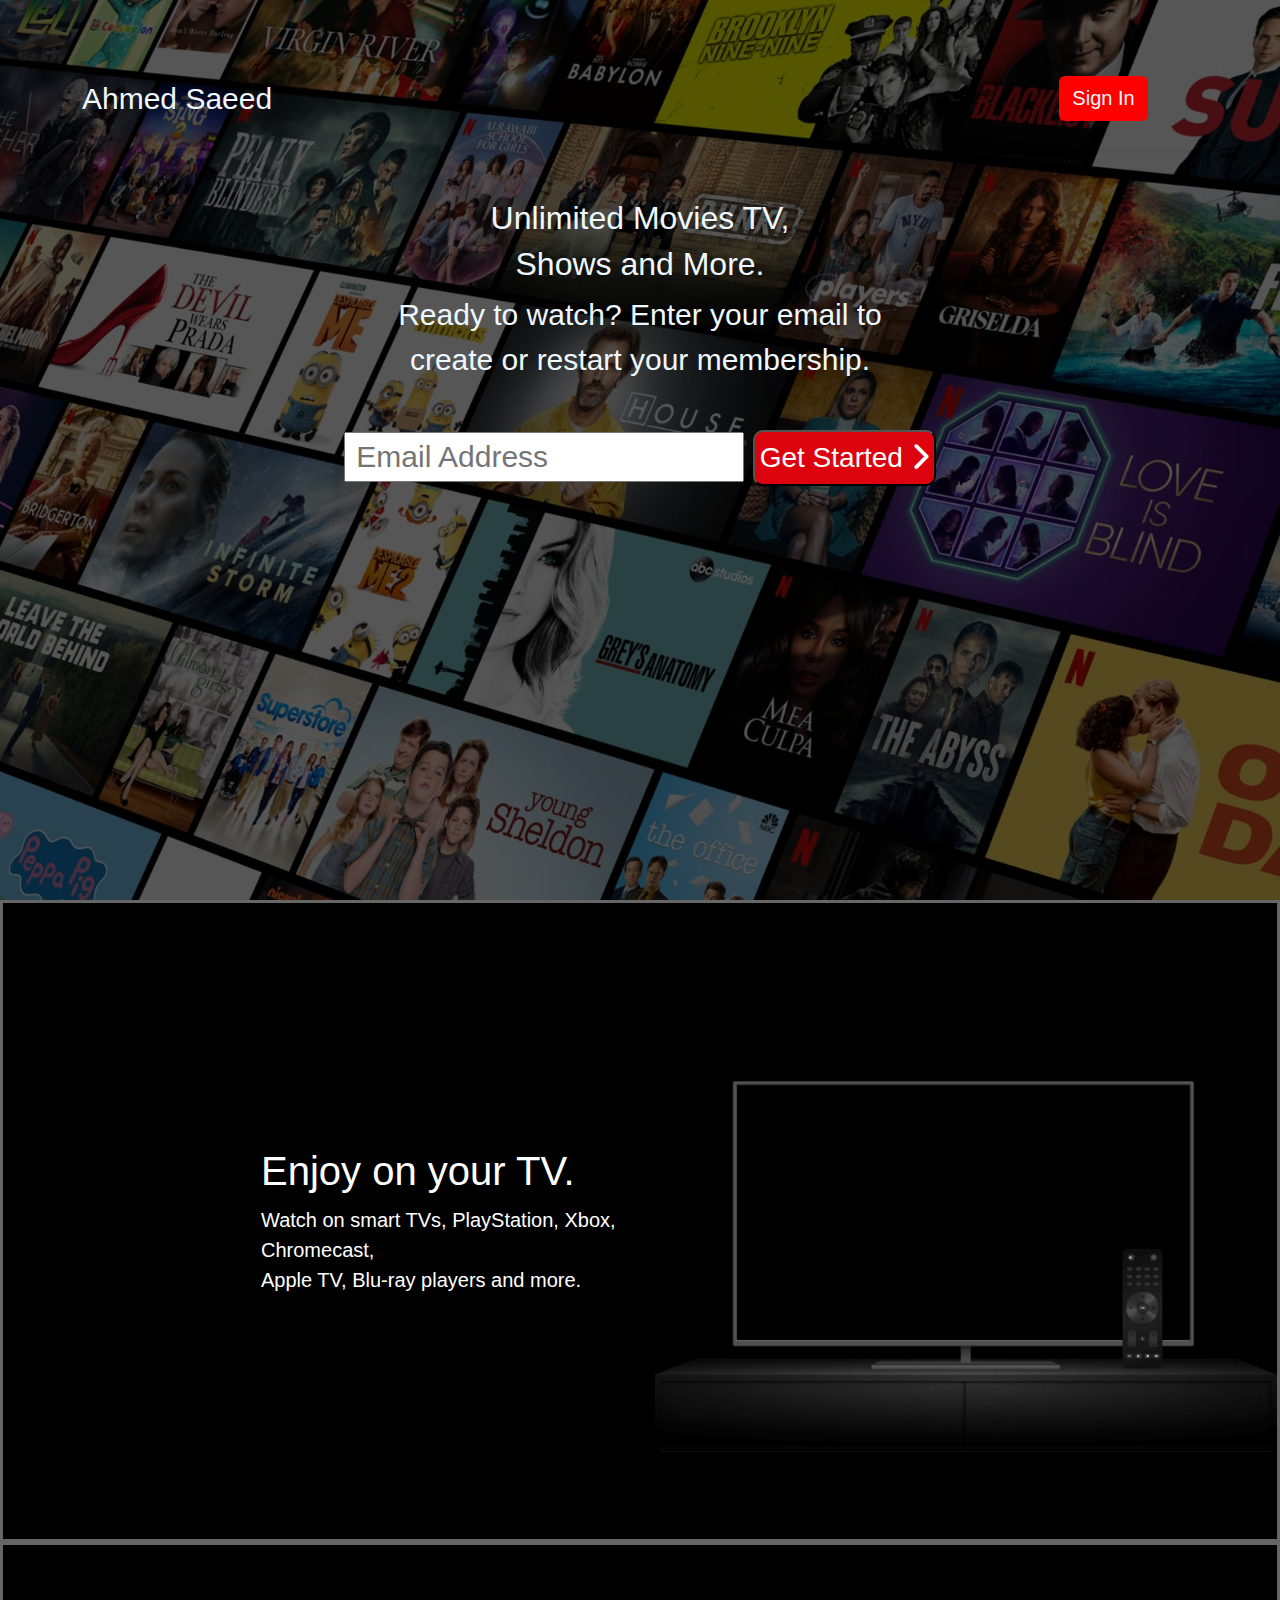
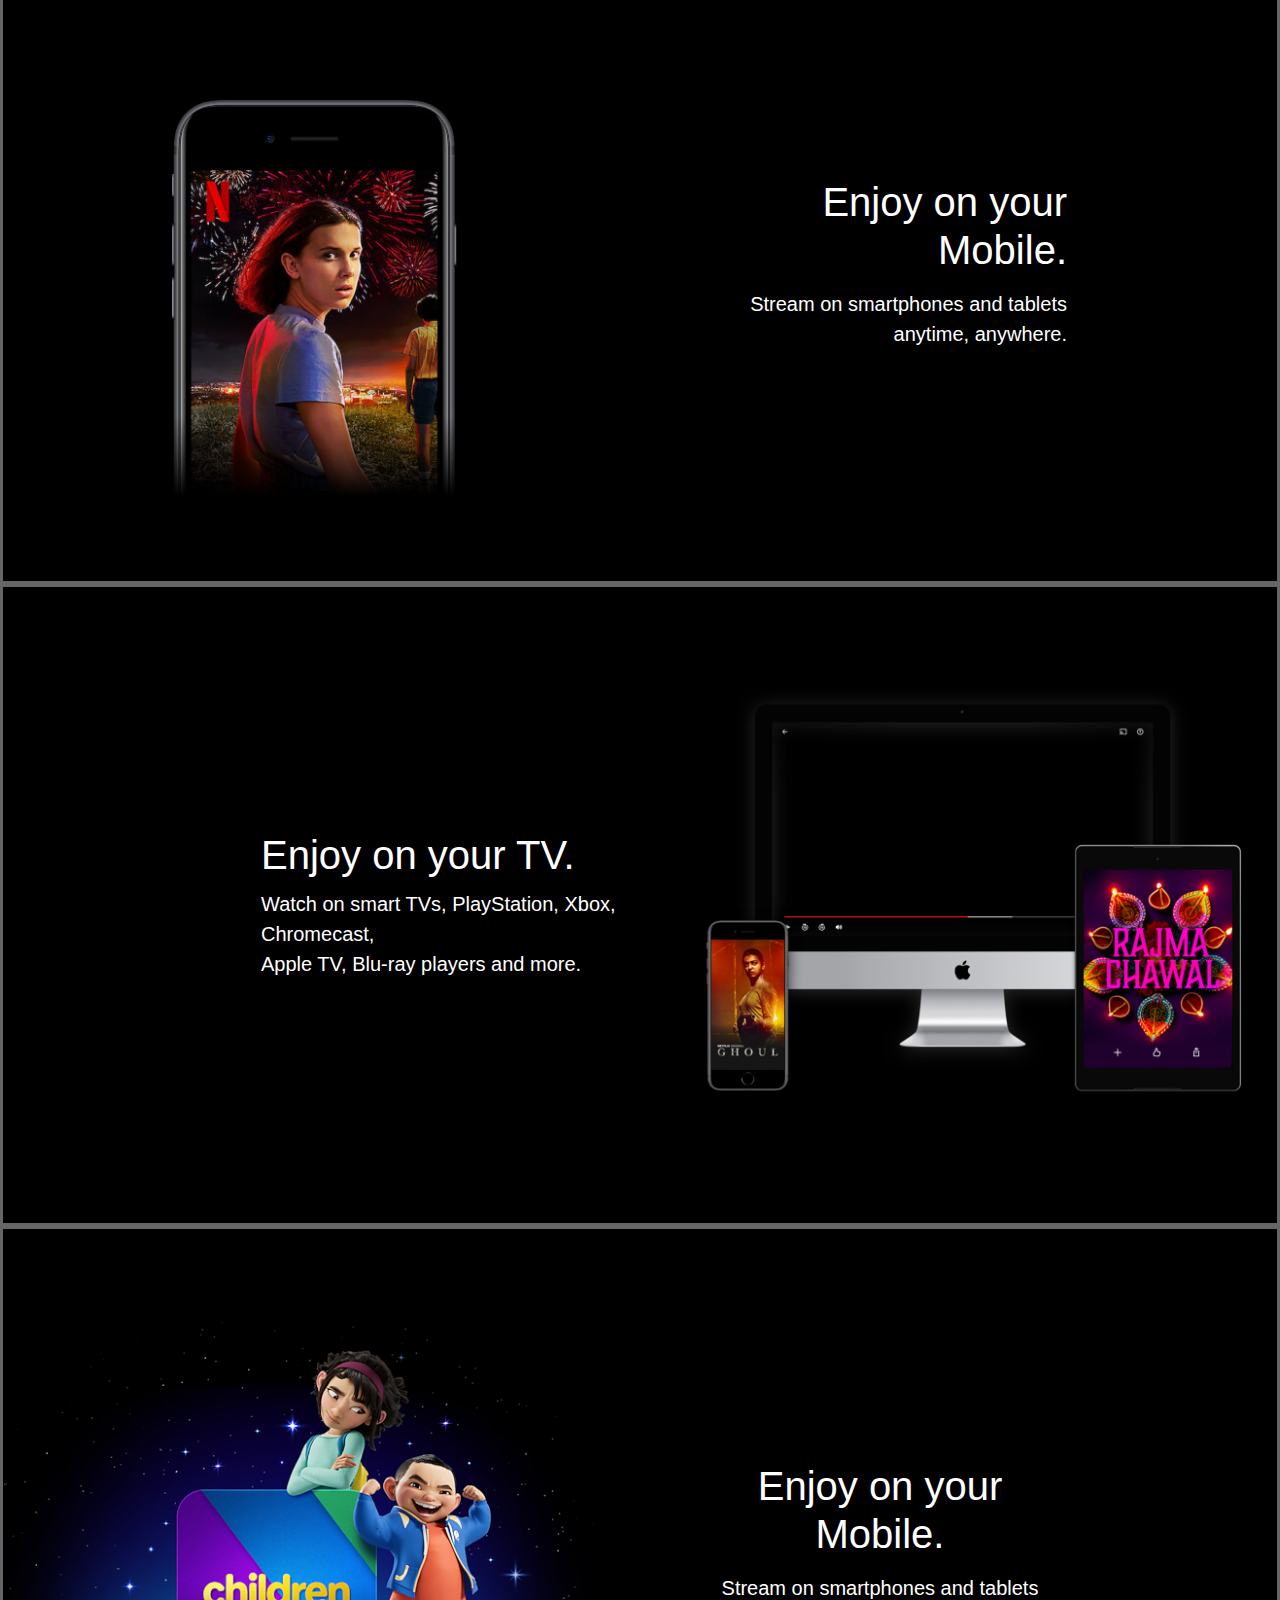
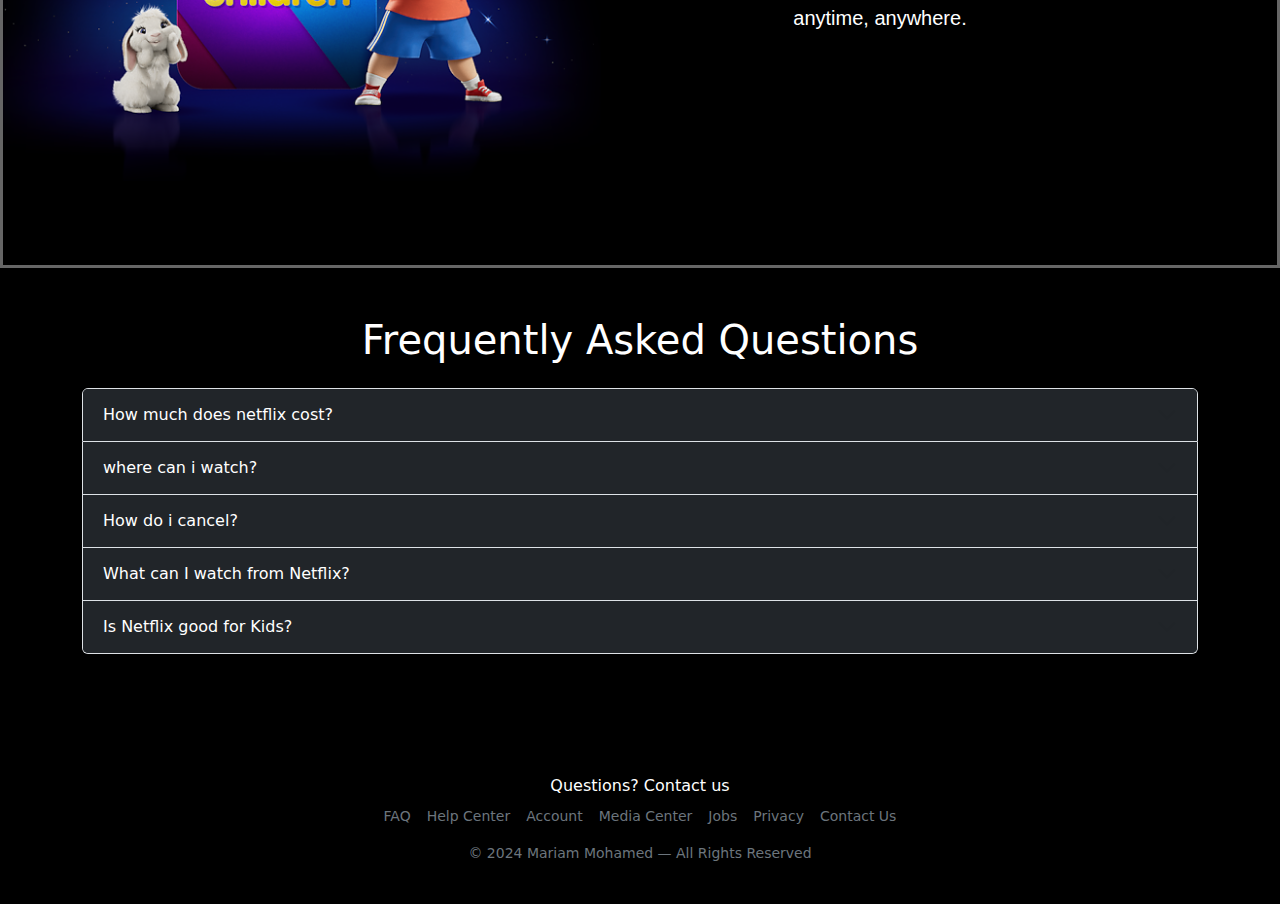
<file: index.html>
<!DOCTYPE html>
<html lang="en">
<head>
    <meta charset="UTF-8">
    <meta name="viewport" content="width=device-width, initial-scale=1.0">
    <link href="https://cdn.jsdelivr.net/npm/bootstrap@5.3.3/dist/css/bootstrap.min.css" rel="stylesheet">
    <script src="https://cdn.jsdelivr.net/npm/bootstrap@5.3.3/dist/js/bootstrap.bundle.min.js"></script>
    <link rel="stylesheet" href="https://cdnjs.cloudflare.com/ajax/libs/font-awesome/6.5.0/css/all.min.css">

    <link rel="stylesheet" href="./css/style.css">
    <title>Ahmed Saeed</title>
</head>
<body>
 
  <!-- ===== SECTION 1 ===== -->
  <section id="sec1" class="py-5">

 <nav class="navbar navbar-expand-lg  shadow-sm" id="nav">
    <div class="container">
      <samp class="" href="#" id="s1">Ahmed Saeed</samp>

        <a href="./log_in.html" class="btn btn" id="b1">Sign In</a>
      </button>
  </nav>
     <div class="content">

        <h2 >Unlimited Movies TV,</h2>
        <h2  id="p1">Shows and More.</h2>
        <span>Ready to watch? Enter your email to <br> create or restart your
                    membership.</span><br>
        <input type="email" placeholder="Email Address" id="in1">
        <button id="b2">Get Started 
            <i class="fa-solid fa-chevron-right"></i>
        </button>

      </div>
   
  </section>

  <!-- ===== SECTION 2 ===== -->
  <section id="sec2" class="py-5">
    <div class="content2 col-lg-6 col-md-12 text-md-start text-center mb-4 mb-lg-0">
        <div class="text2 ms-5 ">
            <h1 class="fs-1 fs-md-2">Enjoy on your TV.</h1>
            <p class="fs-5 fs-md-6">Watch on smart TVs, PlayStation, Xbox, Chromecast,<br> Apple TV, Blu-ray players and more.</p>
        </div>
        <div class="img2 col-lg-6 col-md-12 text-center"></div>
    </div>
</section>


  <!-- ===== SECTION 3 ===== -->
  <section id="sec3" class="py-5">
    <div class="content3 col-lg-6 col-md-12 text-md-start text-center mb-4 mb-lg-0">
        <div class="img3  col-lg-6 col-md-12 text-center"></div>
        <div class="text3 ms-5">
            <h1 class="fs-1 fs-md-2">Enjoy on your Mobile.</h1>
            <p class="fs-5 fs-md-6">Stream on smartphones and tablets anytime, anywhere.</p>
        </div>
    </div>
</section>

  <!-- ===== SECTION 4 ===== -->
  <section id="sec4" class="py-5">
    <div class="content4 col-lg-6 col-md-12 text-md-start text-center mb-4 mb-lg-0">
        <div class="text4 ms-5">
            <h1 class="fs-1 fs-md-2">Enjoy on your TV.</h1>
            <p class="fs-5 fs-md-6">Watch on smart TVs, PlayStation, Xbox, Chromecast,<br> Apple TV, Blu-ray players and more.</p>
        </div>
        <div class="img4 col-lg-6 col-md-12 text-center"></div>
    </div>
</section>
<!-- ===== SECTION 5 ===== -->
<section id="sec5" class="py-5">
    <div class="content5 col-lg-6 col-md-12 text-md-start text-center mb-4 mb-lg-0">
        <div class="img5 col-lg-6 col-md-12 text-center"></div>
        <div class="text5 ms-5">
            <h1 class="fs-1 fs-md-2">Enjoy on your Mobile.</h1>
            <p class="fs-5 fs-md-6">Stream on smartphones and tablets anytime, anywhere.</p>
        </div>
    </div>
</section>

<!-- //////////////////////////////////////////////////////////////////////////// -->
  <section id="sec6" class="py-5 bg-black text-white">
   <div class="container">

      <h1 class="text-center mb-4">Frequently Asked Questions</h1>

      <div class="accordion" id="faq">

         <!-- 1 -->
         <div class="accordion-item bg-dark text-white">
            <h2 class="accordion-header">
               <button class="accordion-button collapsed bg-dark text-white" data-bs-toggle="collapse" data-bs-target="#q1">
                 How much does netflix cost?
               </button>
            </h2>
            <div id="q1" class="accordion-collapse collapse" data-bs-parent="#faq">
               <div class="accordion-body">
                 Watch Netflix on your smartphone, tablet, Smart TV, laptop, or streaming device, all for one fixed monthly fee. Plans range from ₹ 199 to ₹ 799 a month. No extra costs, no contracts
               </div>
            </div>
         </div>

         <!-- 2 -->
         <div class="accordion-item bg-dark text-white">
            <h2 class="accordion-header">
               <button class="accordion-button collapsed bg-dark text-white" data-bs-toggle="collapse" data-bs-target="#q2">
                  where can i watch?
               </button>
            </h2>
            <div id="q2" class="accordion-collapse collapse" data-bs-parent="#faq">
               <div class="accordion-body">
                 Watch anywhere, anytime, on an unlimited number of devices. Sign in with your Netflix account to watch instantly on the web at netflix.com from your personal computer or on any internet-connected device that offers the Netflix app, including smart TVs, smartphones, tablets, streaming media players and game consoles.
                You can also download your favourite shows with the iOS, Android, or Windows 10 app. Use downloads to watch while you're on the go and without an internet connection.Take Netflix with you anywhere.
               </div>
            </div>
         </div>

         <!-- 3 -->
         <div class="accordion-item bg-dark text-white">
            <h2 class="accordion-header">
               <button class="accordion-button collapsed bg-dark text-white" data-bs-toggle="collapse" data-bs-target="#q3">
                  How do i cancel?
               </button>
            </h2>
            <div id="q3" class="accordion-collapse collapse" data-bs-parent="#faq">
               <div class="accordion-body">
                  Netflix is flexible. There are no annoying contracts and no commitments. You can easily cancel your account online in two clicks. There are no cancellation fees – start or stop your account anytime.
               </div>
            </div>
         </div>

         <!-- 4 -->
         <div class="accordion-item bg-dark text-white">
            <h2 class="accordion-header">
               <button class="accordion-button collapsed bg-dark text-white" data-bs-toggle="collapse" data-bs-target="#q4">
                 What can I watch from Netflix?
               </button>
            </h2>
            <div id="q4" class="accordion-collapse collapse" data-bs-parent="#faq">
               <div class="accordion-body">
                Netflix has an extensive library of feature films, documentaries, TV shows, anime, award-winning Netflix originals, and more. Watch as much as you want, anytime you want.
               </div>
            </div>
         </div>

         <!-- 5 -->
         <div class="accordion-item bg-dark text-white">
            <h2 class="accordion-header">
               <button class="accordion-button collapsed bg-dark text-white" data-bs-toggle="collapse" data-bs-target="#q5">
                  Is Netflix good for Kids?
               </button>
            </h2>
            <div id="q5" class="accordion-collapse collapse" data-bs-parent="#faq">
               <div class="accordion-body">
                  The Netflix Kids experience is included in your membership to give parents control while kids enjoy family-friendly TV shows and films in their own space.
                  Kids profiles come with PIN-protected parental controls that let you restrict the maturity rating of content kids can watch and block specific titles you don’t want kids to see.
               </div>
            </div>
         </div>

      </div>

   </div>
</section>
<footer class="bg-black text-white py-4 mt-5">
  <div class="container text-center">

    <p class="mb-2">Questions? Contact us</p>

    <div class="footer-links d-flex flex-wrap justify-content-center gap-3 small">
      <a href="#" class="text-secondary text-decoration-none">FAQ</a>
      <a href="#" class="text-secondary text-decoration-none">Help Center</a>
      <a href="#" class="text-secondary text-decoration-none">Account</a>
      <a href="#" class="text-secondary text-decoration-none">Media Center</a>
      <a href="#" class="text-secondary text-decoration-none">Jobs</a>
      <a href="#" class="text-secondary text-decoration-none">Privacy</a>
      <a href="#" class="text-secondary text-decoration-none">Contact Us</a>
    </div>

    <p class="text-secondary mt-3 small">© 2024 Mariam Mohamed — All Rights Reserved</p>

  </div>
</footer>


    </div>
  </div>
</nav>
</body>
</html>
</file>
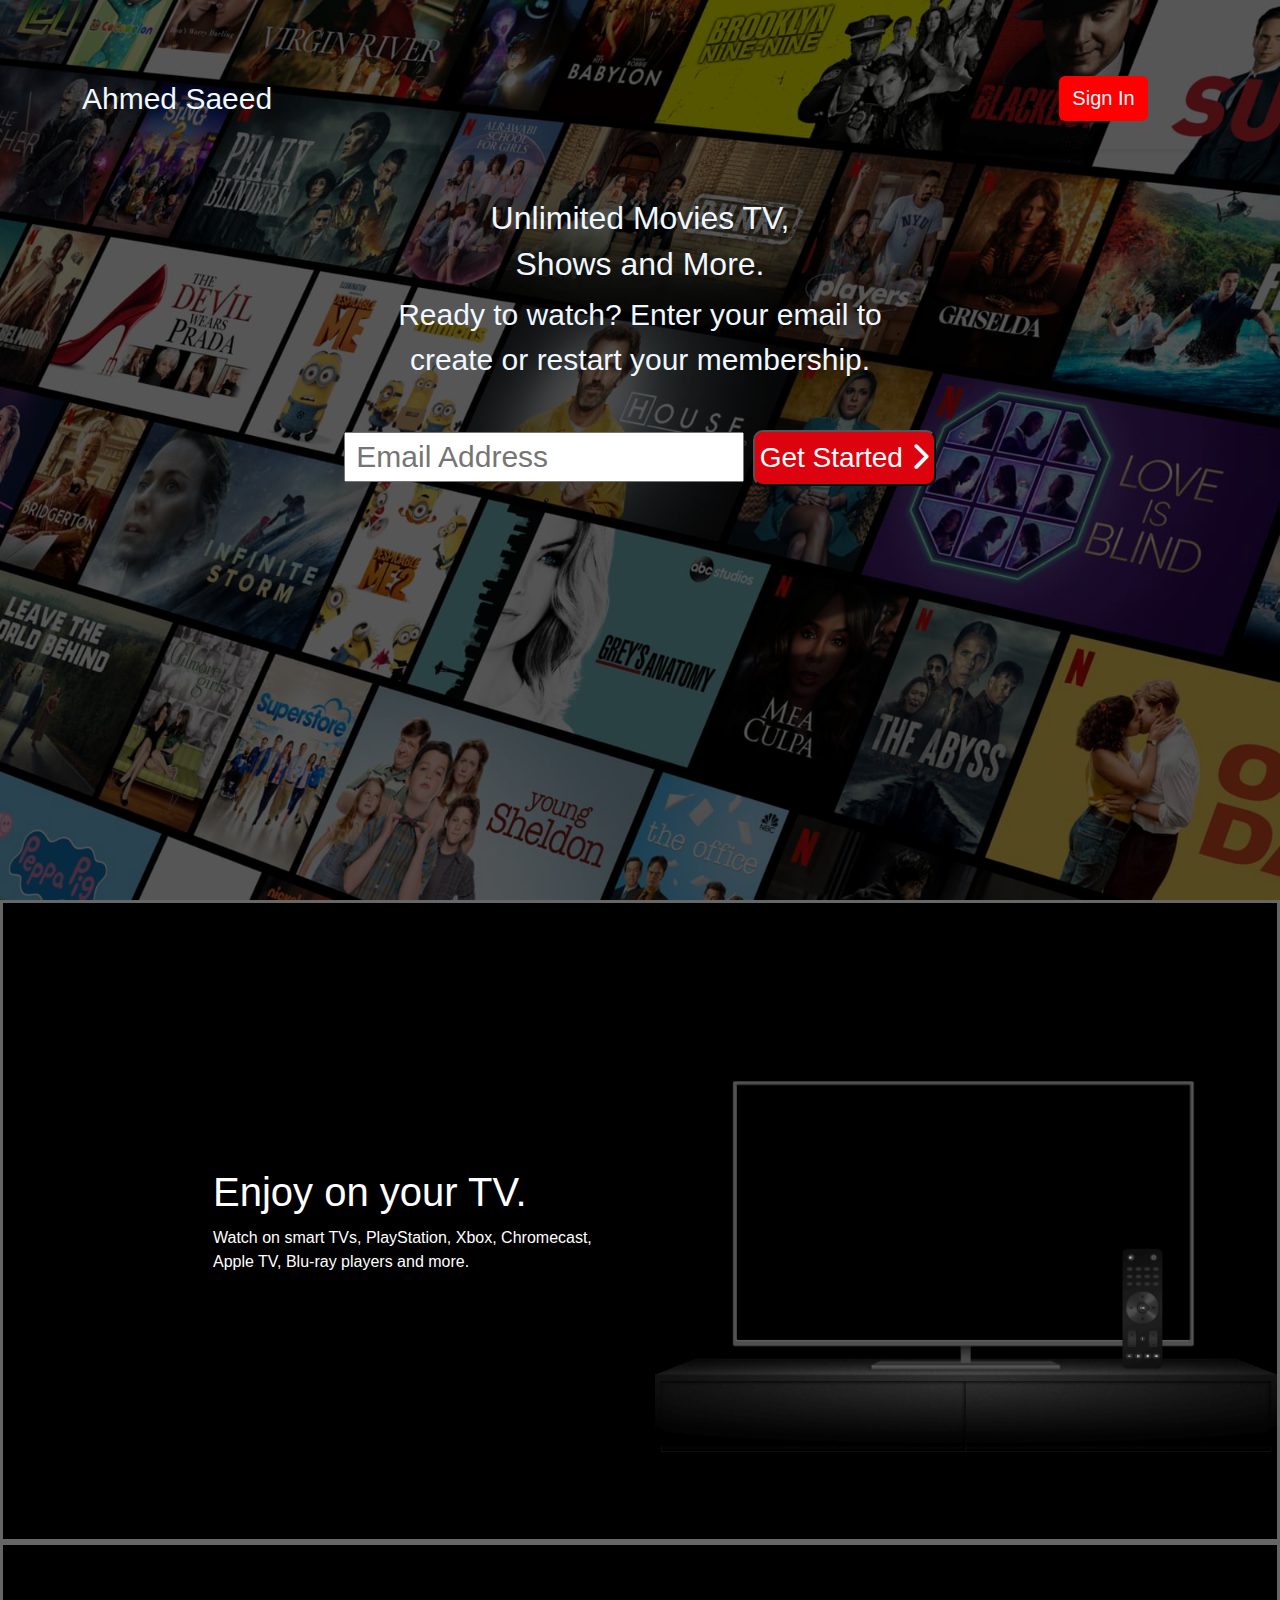
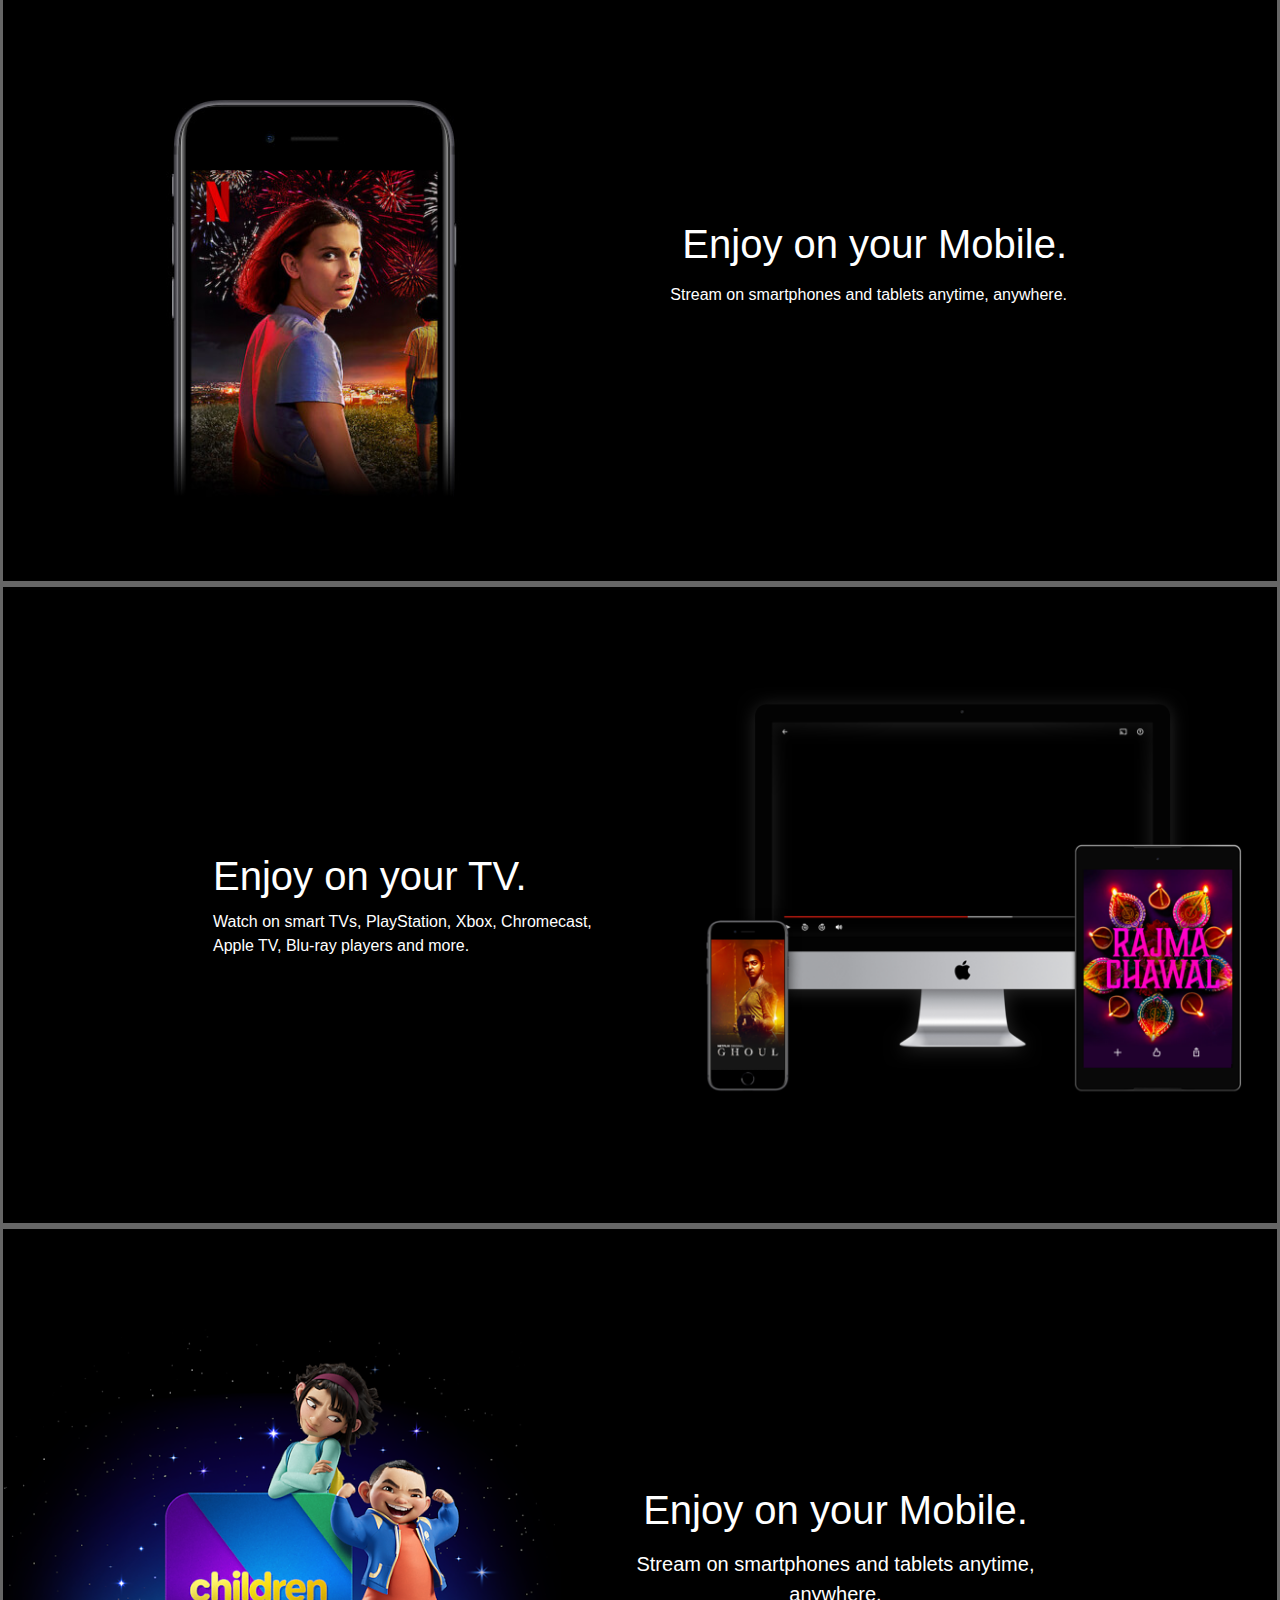
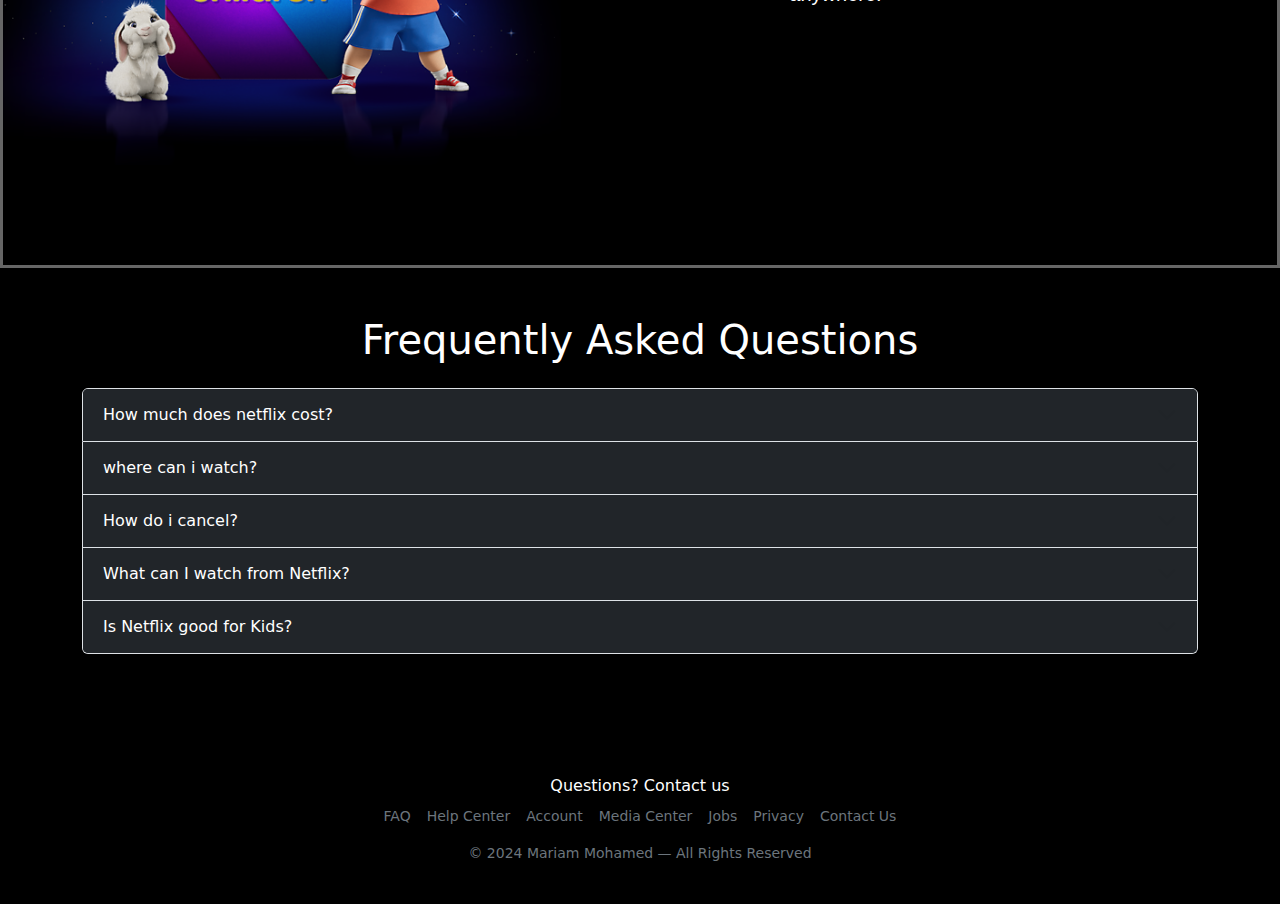
<file: indxe.html>
<!DOCTYPE html>
<html lang="en">
<head>
    <meta charset="UTF-8">
    <meta name="viewport" content="width=device-width, initial-scale=1.0">
    <link href="https://cdn.jsdelivr.net/npm/bootstrap@5.3.3/dist/css/bootstrap.min.css" rel="stylesheet">
    <script src="https://cdn.jsdelivr.net/npm/bootstrap@5.3.3/dist/js/bootstrap.bundle.min.js"></script>
    <link rel="stylesheet" href="https://cdnjs.cloudflare.com/ajax/libs/font-awesome/6.5.0/css/all.min.css">

    <link rel="stylesheet" href="./css/style.css">
    <title>Ahmed Saeed</title>
</head>
<body>
 
  <!-- ===== SECTION 1 ===== -->
  <section id="sec1" class="py-5">

 <nav class="navbar navbar-expand-lg  shadow-sm" id="nav">
    <div class="container">
      <samp class="" href="#" id="s1">Ahmed Saeed</samp>

        <a href="./log_in.html" class="btn btn" id="b1">Sign In</a>
      </button>
  </nav>
     <div class="content">

        <h2 >Unlimited Movies TV,</h2>
        <h2  id="p1">Shows and More.</h2>
        <span>Ready to watch? Enter your email to <br> create or restart your
                    membership.</span><br>
        <input type="email" placeholder="Email Address" id="in1">
        <button id="b2">Get Started 
            <i class="fa-solid fa-chevron-right"></i>
        </button>

      </div>
   
  </section>

  <!-- ===== SECTION 2 ===== -->
  <section id="sec2" class="py-5">
    <div class="content2">
        <div class="text2">
            <h1>Enjoy on your TV.</h1>
            <p>Watch on smart TVs, PlayStation, Xbox, Chromecast,<br> Apple TV, Blu-ray players and more.</p>
        </div>
        <div class="img2"></div>
    </div>
</section>


  <!-- ===== SECTION 3 ===== -->
  <section id="sec3" class="py-5">
    <div class="content3">
        <div class="img3"></div>
        <div class="text3">
            <h1>Enjoy on your Mobile.</h1>
            <p>Stream on smartphones and tablets anytime, anywhere.</p>
        </div>
    </div>
</section>

  <!-- ===== SECTION 4 ===== -->
  <section id="sec4" class="py-5">
    <div class="content4">
        <div class="text4">
            <h1>Enjoy on your TV.</h1>
            <p>Watch on smart TVs, PlayStation, Xbox, Chromecast,<br> Apple TV, Blu-ray players and more.</p>
        </div>
        <div class="img4"></div>
    </div>
</section>
<!-- ===== SECTION 5 ===== -->
<section id="sec5" class="py-5">
    <div class="content5">
        <div class="img5"></div>
        <div class="text5">
            <h1>Enjoy on your Mobile.</h1>
            <p>Stream on smartphones and tablets anytime, anywhere.</p>
        </div>
    </div>
</section>

<!-- //////////////////////////////////////////////////////////////////////////// -->
  <section id="sec6" class="py-5 bg-black text-white">
   <div class="container">

      <h1 class="text-center mb-4">Frequently Asked Questions</h1>

      <div class="accordion" id="faq">

         <!-- 1 -->
         <div class="accordion-item bg-dark text-white">
            <h2 class="accordion-header">
               <button class="accordion-button collapsed bg-dark text-white" data-bs-toggle="collapse" data-bs-target="#q1">
                 How much does netflix cost?
               </button>
            </h2>
            <div id="q1" class="accordion-collapse collapse" data-bs-parent="#faq">
               <div class="accordion-body">
                 Watch Netflix on your smartphone, tablet, Smart TV, laptop, or streaming device, all for one fixed monthly fee. Plans range from ₹ 199 to ₹ 799 a month. No extra costs, no contracts
               </div>
            </div>
         </div>

         <!-- 2 -->
         <div class="accordion-item bg-dark text-white">
            <h2 class="accordion-header">
               <button class="accordion-button collapsed bg-dark text-white" data-bs-toggle="collapse" data-bs-target="#q2">
                  where can i watch?
               </button>
            </h2>
            <div id="q2" class="accordion-collapse collapse" data-bs-parent="#faq">
               <div class="accordion-body">
                 Watch anywhere, anytime, on an unlimited number of devices. Sign in with your Netflix account to watch instantly on the web at netflix.com from your personal computer or on any internet-connected device that offers the Netflix app, including smart TVs, smartphones, tablets, streaming media players and game consoles.
                You can also download your favourite shows with the iOS, Android, or Windows 10 app. Use downloads to watch while you're on the go and without an internet connection.Take Netflix with you anywhere.
               </div>
            </div>
         </div>

         <!-- 3 -->
         <div class="accordion-item bg-dark text-white">
            <h2 class="accordion-header">
               <button class="accordion-button collapsed bg-dark text-white" data-bs-toggle="collapse" data-bs-target="#q3">
                  How do i cancel?
               </button>
            </h2>
            <div id="q3" class="accordion-collapse collapse" data-bs-parent="#faq">
               <div class="accordion-body">
                  Netflix is flexible. There are no annoying contracts and no commitments. You can easily cancel your account online in two clicks. There are no cancellation fees – start or stop your account anytime.
               </div>
            </div>
         </div>

         <!-- 4 -->
         <div class="accordion-item bg-dark text-white">
            <h2 class="accordion-header">
               <button class="accordion-button collapsed bg-dark text-white" data-bs-toggle="collapse" data-bs-target="#q4">
                 What can I watch from Netflix?
               </button>
            </h2>
            <div id="q4" class="accordion-collapse collapse" data-bs-parent="#faq">
               <div class="accordion-body">
                Netflix has an extensive library of feature films, documentaries, TV shows, anime, award-winning Netflix originals, and more. Watch as much as you want, anytime you want.
               </div>
            </div>
         </div>

         <!-- 5 -->
         <div class="accordion-item bg-dark text-white">
            <h2 class="accordion-header">
               <button class="accordion-button collapsed bg-dark text-white" data-bs-toggle="collapse" data-bs-target="#q5">
                  Is Netflix good for Kids?
               </button>
            </h2>
            <div id="q5" class="accordion-collapse collapse" data-bs-parent="#faq">
               <div class="accordion-body">
                  The Netflix Kids experience is included in your membership to give parents control while kids enjoy family-friendly TV shows and films in their own space.
                  Kids profiles come with PIN-protected parental controls that let you restrict the maturity rating of content kids can watch and block specific titles you don’t want kids to see.
               </div>
            </div>
         </div>

      </div>

   </div>
</section>
<footer class="bg-black text-white py-4 mt-5">
  <div class="container text-center">

    <p class="mb-2">Questions? Contact us</p>

    <div class="footer-links d-flex flex-wrap justify-content-center gap-3 small">
      <a href="#" class="text-secondary text-decoration-none">FAQ</a>
      <a href="#" class="text-secondary text-decoration-none">Help Center</a>
      <a href="#" class="text-secondary text-decoration-none">Account</a>
      <a href="#" class="text-secondary text-decoration-none">Media Center</a>
      <a href="#" class="text-secondary text-decoration-none">Jobs</a>
      <a href="#" class="text-secondary text-decoration-none">Privacy</a>
      <a href="#" class="text-secondary text-decoration-none">Contact Us</a>
    </div>

    <p class="text-secondary mt-3 small">© 2024 Mariam Mohamed — All Rights Reserved</p>

  </div>
</footer>


    </div>
  </div>
</nav>
</body>
</html>
</file>
<file: css/style.css>
*{
    margin: 0;
    padding: 0;
    box-sizing: border-box;
}
body{
    background-color: black;
}
#b1{
  width: 89px;
  height:45px;
  background-color: rgb(255, 0, 0); 
  border-radius: 6px; 
  color: aliceblue;
  font-family:'Trebuchet MS', 'Lucida Sans Unicode', 'Lucida Grande', 'Lucida Sans', Arial, sans-serif;
  font-size: 20px;
  margin: 20px 50px;
  justify-content: center;
}
#b1:hover{
     background-color: #b8020c
}

#s1{
      font-family:'Trebuchet MS', 'Lucida Sans Unicode', 'Lucida Grande', 'Lucida Sans', Arial, sans-serif;

}

#b2{
  background-color: #DC030F;
    color: white;
    cursor: pointer;
    height: 100%;
    padding: 5px;
    border-radius: 10px;
    font-size: 28px;
}
#b2:hover{
     background-color: #b8020c
}

#in1{
    width: 400px;
    height: 50px;
    padding: 0 10px;
    margin-top: 50px;
}

.content{
    justify-content: center;
    margin-top: 50px;
     background: transparent;
    color: aliceblue;
    
}

#sec1{
    background-image: url(../img/Netflix_bcg.jpg);
    justify-content: center;
    text-align: center;
    height: 100vh;
    background-size: cover;
    color: aliceblue;
    font-size: 30px;
    font-family:'Trebuchet MS', 'Lucida Sans Unicode', 'Lucida Grande', 'Lucida Sans', Arial, sans-serif;
}
/* ///// */
#sec1::after {
    content: "";
    position: absolute;
    top: 0;
    left: 0;
    width: 100%;
    height: 100%;
    background: rgba(0, 0, 0, 0.55); 
    z-index: 1;
}


#sec1 .content,
#sec1 nav {
    position: relative;
    z-index: 2;
}

#p1{
    color: aliceblue;

}
/* ////////// */

/* ///////////////////////////////////// */
#sec2 {
    display: flex;
    flex-direction: row;   
    justify-content: space-between;
    align-items: center;
    width: 100%;
    padding: 50px 0;
    border: 3px solid #666;   
    background-color: black;
}

.content2 {
    display: flex;
    flex-direction: row;         
    justify-content: space-between; 
    align-items: center;
    width: 100%;
    gap: 20px;                  
    padding-left: 30px;         
}

.text2 {
    display: flex;
    flex-direction: column;      
    gap: 10px;
    color: white;
    font-family: sans-serif;
     padding-left: 20vh; 
}

.text2 h1,
.text2 p {
    margin: 0;
}

.img2 {
    width: 50%;
    height: 60vh;
    background-position: center;
    background-size: contain;
    background-repeat: no-repeat;
    background-image: url(../img/tv.png);
}

/* ///////////////////////////////////////////////////// */
#sec3 {
    display: flex;
    flex-direction: row;   
    justify-content: space-between;
    align-items: center;
    width: 100%;
    padding: 50px 0;
    border: 3px solid #666;   
    background-color: black;
}

.content3 {
    display: flex;
    flex-direction: row; 
     justify-content: space-between; 
    justify-content:first baseline;  
    gap: 20px;
    width: 100%;
    align-items: center;
    padding-right: 30px; 
}

.text3 {
     display: flex;
    flex-direction: column;
    gap: 15px;
    color: white;
    font-family: sans-serif;
    text-align: right;  
     padding-right: 20vh; 
}

.content3 h1 {
    margin: 0;
}

.content3 p {
    margin: 0;
}

.img3{
    width: 50%;
    height: 60vh;
    background-position: center;
    background-size: contain;
    background-repeat: no-repeat;
    background-image: url(../img/mobile-0819.jpg);
}

/* /////////////////////////////////////////////////// */
#sec4 {
    display: flex;
    flex-direction: row;   
    justify-content: space-between;
    align-items: center;
    width: 100%;
    padding: 50px 0;
    border: 3px solid #666;   
    background-color: black;
}

.content4 {
    display: flex;
    flex-direction: row;         
    justify-content: space-between; 
    align-items: center;
    width: 100%;
    gap: 20px;                   
    padding-left: 30px;          
}

.text4 {
    display: flex;
    flex-direction: column;     
    gap: 10px;
    color: white;
    font-family: sans-serif;
     padding-left: 20vh; 
}

.text4 h1,
.text4 p {
    margin: 0;
}

.img4 {
    width: 50%;
    height: 60vh;
    background-position: center;
    background-size: contain;
    background-repeat: no-repeat;
    background-image: url(../img/device-pile-in.png);
}


/* ///////////////////////////////////////////////////////////// */
#sec5 {
    display: flex;
    flex-direction: row;   
    justify-content: space-between;
    align-items: center;
    width: 100%;
    padding: 50px 0;
    border: 3px solid #666;   
    background-color: black;
}

.content5 {
     display: flex;
    flex-direction: row; 
     justify-content: space-between; 
    justify-content:first baseline;  
    gap: 20px;
    width: 100%;
    align-items: center;
    padding-right: 30px; 
}

.text5 {
    display: flex;
    flex-direction: column;
    gap: 15px;               
    color: white;
     font-family:'Trebuchet MS', 'Lucida Sans Unicode', 'Lucida Grande', 'Lucida Sans', Arial, sans-serif;
     padding-right: 20vh; 
    font-size: 20px;
    text-align: center;
}

.content5 h1 {
    margin: 0;
}

.content5 p {
    margin: 0;
}

.img5 {
    width: 50%;
    height: 60vh;
    background-position: center;
    background-size: contain;
    background-repeat: no-repeat;
    background-image: url(../img/p6.png);
}
</file>
